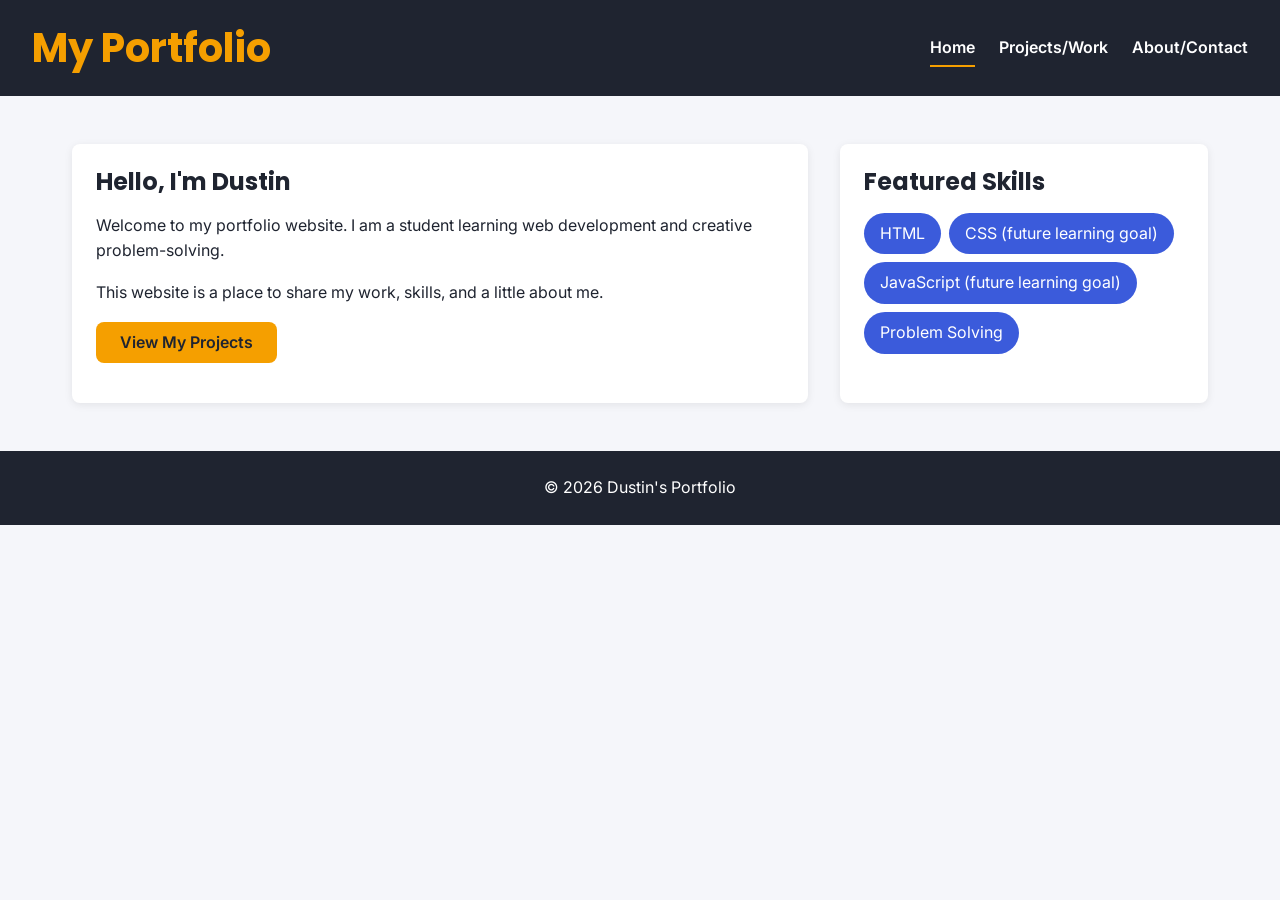
<file: index.html>
<!DOCTYPE html>
<html lang="en">
<head>
    <meta charset="UTF-8">
    <meta name="viewport" content="width=device-width, initial-scale=1.0">
    <title>My Portfolio - Home</title>
    <link rel="preconnect" href="https://fonts.googleapis.com">
    <link rel="preconnect" href="https://fonts.gstatic.com" crossorigin>
    <link href="https://fonts.googleapis.com/css2?family=Inter:wght@400;600&family=Poppins:wght@600;700&display=swap" rel="stylesheet">
    <link rel="stylesheet" href="style.css">
</head>
<body>
    <a class="skip-link" href="#main">Skip to main content</a>
    <header id="home">
        <h1>My Portfolio</h1>
        <nav aria-label="Main navigation">
            <ul>
                <li><a href="index.html" aria-current="page">Home</a></li>
                <li><a href="projects.html">Projects/Work</a></li>
                <li><a href="about.html">About/Contact</a></li>
            </ul>
        </nav>
    </header>

    <main id="main">
        <section class="card hero">
            <h2>Hello, I'm Dustin</h2>
            <p>Welcome to my portfolio website. I am a student learning web development and creative problem-solving.</p>
            <p>This website is a place to share my work, skills, and a little about me.</p>
            <p><a class="button" href="projects.html">View My Projects</a></p>
        </section>

        <section class="card skills">
            <h2>Featured Skills</h2>
            <ul>
                <li>HTML</li>
                <li>CSS (future learning goal)</li>
                <li>JavaScript (future learning goal)</li>
                <li>Problem Solving</li>
            </ul>
        </section>
    </main>

    <footer>
        <p>&copy; 2026 Dustin's Portfolio</p>
    </footer>
</body>
</html>
</file>
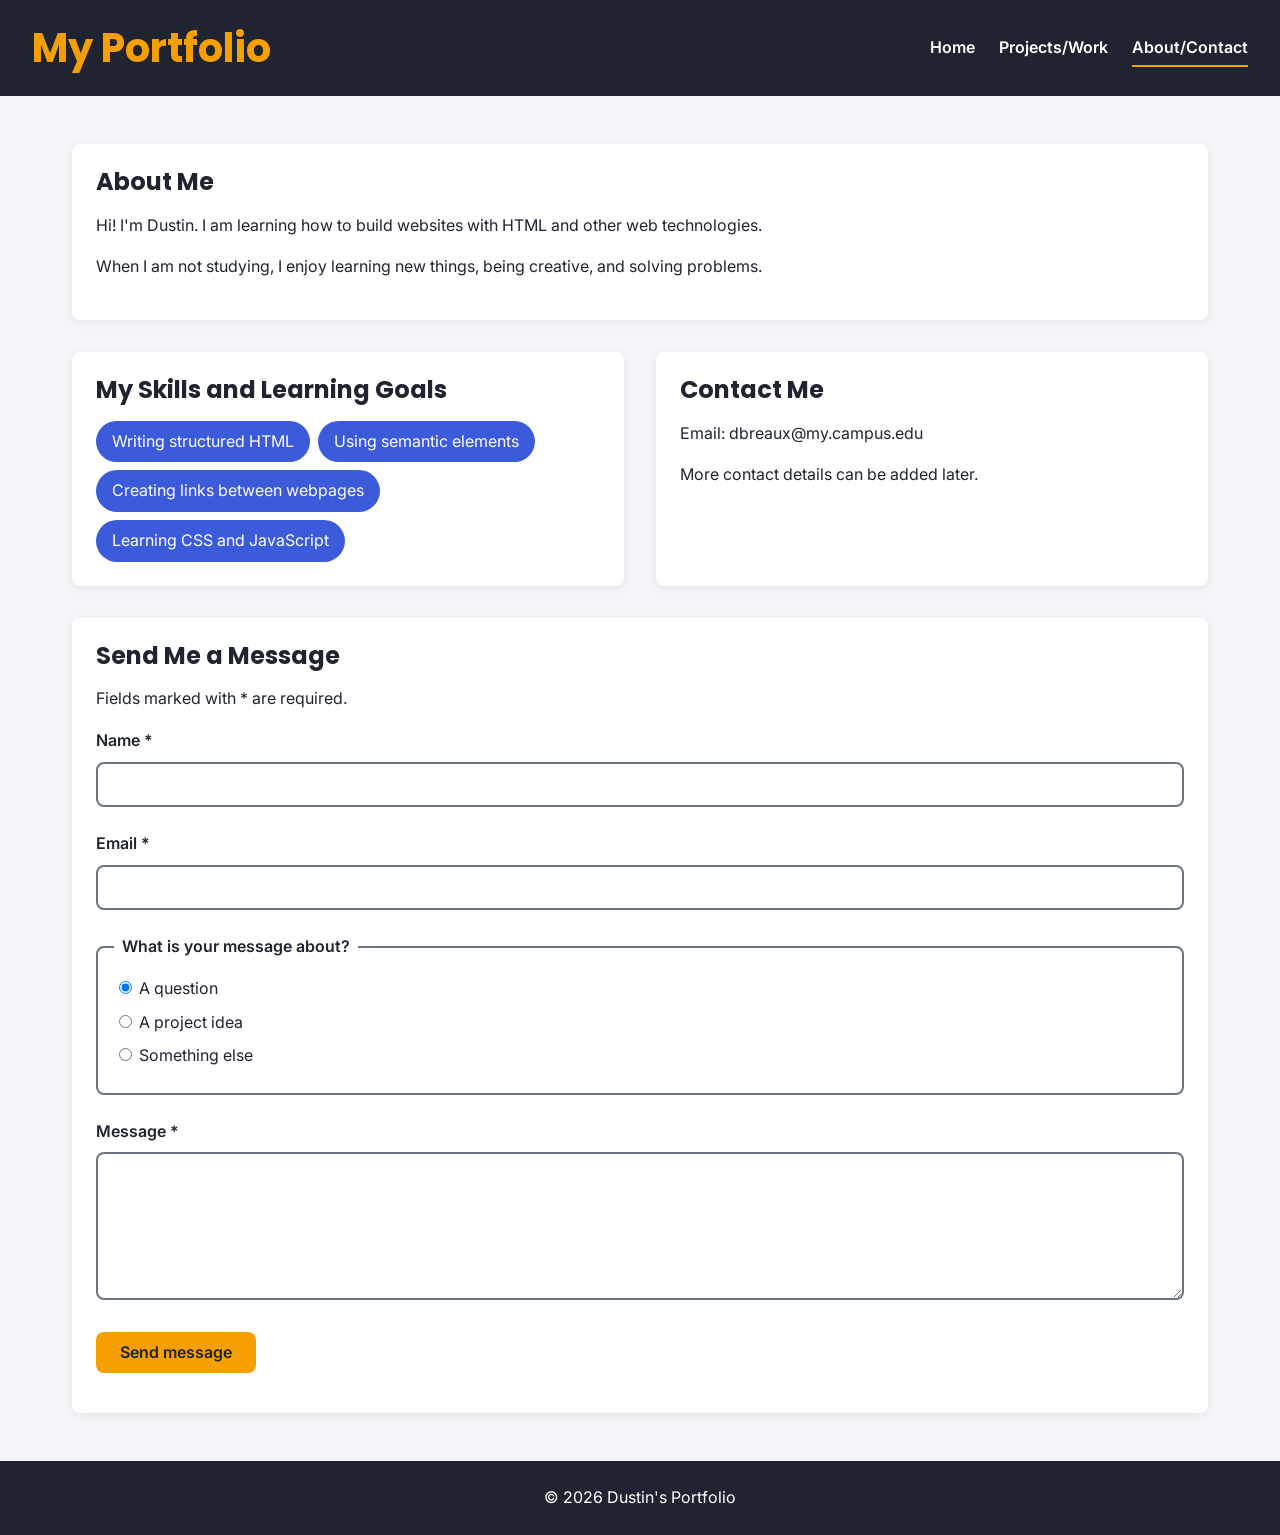
<file: about.html>
<!DOCTYPE html>
<html lang="en">
<head>
    <meta charset="UTF-8">
    <meta name="viewport" content="width=device-width, initial-scale=1.0">
    <title>My Portfolio - About and Contact</title>
    <link rel="preconnect" href="https://fonts.googleapis.com">
    <link rel="preconnect" href="https://fonts.gstatic.com" crossorigin>
    <link href="https://fonts.googleapis.com/css2?family=Inter:wght@400;600&family=Poppins:wght@600;700&display=swap" rel="stylesheet">
    <link rel="stylesheet" href="style.css">
    <script src="script.js" defer></script>
</head>
<body>
    <a class="skip-link" href="#main">Skip to main content</a>
    <header id="home">
        <h1>My Portfolio</h1>
        <nav aria-label="Main navigation">
            <ul>
               <li><a href="index.html">Home</a></li>
               <li><a href="projects.html">Projects/Work</a></li>
               <li><a href="about.html" aria-current="page">About/Contact</a></li>
            </ul>
        </nav>
    </header>

    <main id="main" class="about-grid">
        <section class="card full-width">
            <h2>About Me</h2>
            <p>Hi! I'm Dustin. I am learning how to build websites with HTML and other web technologies.</p>
            <p>When I am not studying, I enjoy learning new things, being creative, and solving problems.</p>
        </section>

        <section class="card skills">
            <h2>My Skills and Learning Goals</h2>
            <ul>
                <li>Writing structured HTML</li>
                <li>Using semantic elements</li>
                <li>Creating links between webpages</li>
                <li>Learning CSS and JavaScript</li>
            </ul>
        </section>

        <section class="card">
            <h2>Contact Me</h2>
            <p>Email: dbreaux@my.campus.edu</p>
            <p>More contact details can be added later.</p>
        </section>
        <section class="card full-width" aria-labelledby="form-heading">
  <h2 id="form-heading">Send Me a Message</h2>
  <p>Fields marked with * are required.</p>

  <form id="contact-form" novalidate>
    <div class="field">
      <label for="name">Name *</label>
      <input type="text" id="name" name="name" autocomplete="name" required aria-describedby="name-error">
      <p class="error-message" id="name-error" hidden></p>
    </div>

    <div class="field">
      <label for="email">Email *</label>
      <input type="email" id="email" name="email" autocomplete="email" required aria-describedby="email-error">
      <p class="error-message" id="email-error" hidden></p>
    </div>

    <fieldset>
      <legend>What is your message about?</legend>
      <label class="choice"><input type="radio" name="topic" value="question" checked> A question</label>
      <label class="choice"><input type="radio" name="topic" value="project"> A project idea</label>
      <label class="choice"><input type="radio" name="topic" value="other"> Something else</label>
    </fieldset>

    <div class="field">
      <label for="message">Message *</label>
      <textarea id="message" name="message" rows="5" required aria-describedby="message-error"></textarea>
      <p class="error-message" id="message-error" hidden></p>
    </div>

    <button type="submit" class="button">Send message</button>
    <p id="form-status" role="status" tabindex="-1"></p>
  </form>
</section>
    </main>

    <footer>
        <p>&copy; 2026 Dustin's Portfolio</p>
    </footer>
</body>
</html>
</file>
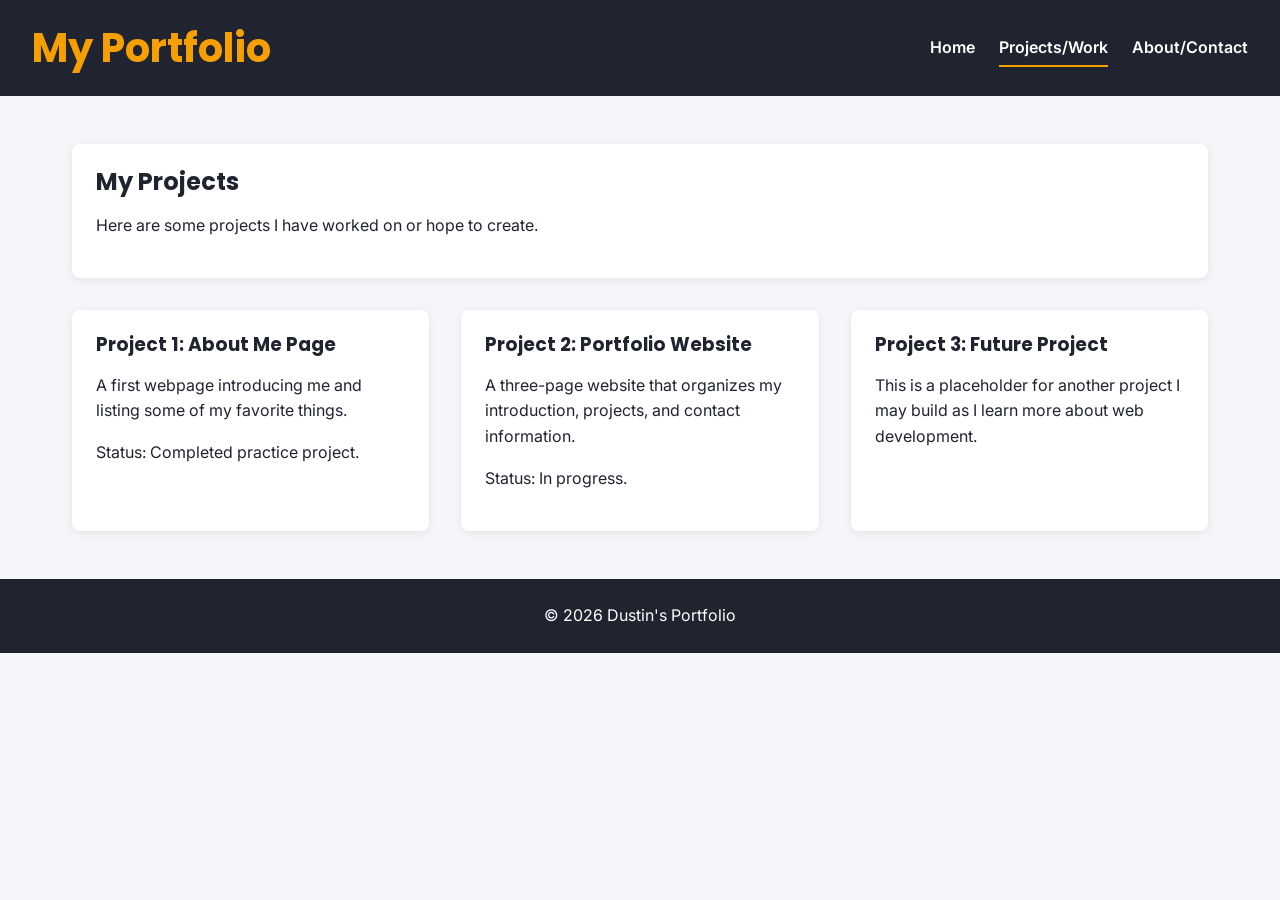
<file: projects.html>
<!DOCTYPE html>
<html lang="en">
<head>
    <meta charset="UTF-8">
    <meta name="viewport" content="width=device-width, initial-scale=1.0">
    <title>My Portfolio - Projects</title>
    <link rel="preconnect" href="https://fonts.googleapis.com">
    <link rel="preconnect" href="https://fonts.gstatic.com" crossorigin>
    <link href="https://fonts.googleapis.com/css2?family=Inter:wght@400;600&family=Poppins:wght@600;700&display=swap" rel="stylesheet">
    <link rel="stylesheet" href="style.css">
</head>
<body>
    <a class="skip-link" href="#main">Skip to main content</a>
    <header id="home">
        <h1>My Portfolio</h1>
        <nav aria-label="Main navigation">
            <ul>
               <li><a href="index.html">Home</a></li>
               <li><a href="projects.html" aria-current="page">Projects/Work</a></li>
               <li><a href="about.html">About/Contact</a></li>
            </ul>
        </nav>
    </header>

    <main id="main" class="projects-grid">
        <section class="card full-width">
            <h2>My Projects</h2>
            <p>Here are some projects I have worked on or hope to create.</p>
        </section>

        <section class="card">
            <h3>Project 1: About Me Page</h3>
            <p>A first webpage introducing me and listing some of my favorite things.</p>
            <p>Status: Completed practice project.</p>
        </section>

        <section class="card">
            <h3>Project 2: Portfolio Website</h3>
            <p>A three-page website that organizes my introduction, projects, and contact information.</p>
            <p>Status: In progress.</p>
        </section>

        <section class="card">
            <h3>Project 3: Future Project</h3>
            <p>This is a placeholder for another project I may build as I learn more about web development.</p>
        </section>
    </main>

    <footer>
        <p>&copy; 2026 Dustin's Portfolio</p>
    </footer>
</body>
</html>
</file>
<file: style.css>
/* ---------- Design tokens ---------- */
:root {
  --color-bg: #f5f6fa;
  --color-surface: #ffffff;
  --color-text: #1f2430;
  --color-primary: #3b5bdb;
  --color-accent: #f59f00;
  --color-dark: #1f2430;

  --font-heading: "Poppins", sans-serif;
  --font-body: "Inter", sans-serif;

  /* 8px spacing system */
  --space-1: 8px;
  --space-2: 16px;
  --space-3: 24px;
  --space-4: 32px;
  --space-6: 48px;
}

/* ---------- Base (type selectors) ---------- */
* { box-sizing: border-box; }

body {
  margin: 0;
  font-family: var(--font-body);
  background: var(--color-bg);
  color: var(--color-text);
  line-height: 1.6;
}

h1, h2, h3 {
  font-family: var(--font-heading);
  line-height: 1.2;
  margin: 0 0 var(--space-2);
}

p { margin: 0 0 var(--space-2); }
img { max-width: 100%; height: auto; display: block; }
a { color: var(--color-primary); }

/* ---------- Header and nav (mobile: stacked) ---------- */
header {
  display: flex;
  flex-direction: column;
  gap: var(--space-2);
  padding: var(--space-3) var(--space-2);
  background: var(--color-dark);
  color: #fff;
}

#home h1 { color: var(--color-accent); margin: 0; }   /* ID selector */

nav ul {
  display: flex;
  flex-wrap: wrap;
  gap: var(--space-1) var(--space-3);
  list-style: none;
  margin: 0;
  padding: 0;
}

nav a {
  color: #fff;
  text-decoration: none;
  font-weight: 600;
  padding: var(--space-1) 0;
}
nav a:hover { color: var(--color-accent); }

/* ---------- Main layout (mobile: one column) ---------- */
main {
  display: grid;
  grid-template-columns: minmax(0, 1fr);
  gap: var(--space-3);
  max-width: 1200px;
  margin: 0 auto;
  padding: var(--space-3) var(--space-2);
}

/* ---------- Components (class selectors) ---------- */
.card {
  background: var(--color-surface);
  padding: var(--space-3);
  border-radius: 8px;
  box-shadow: 0 2px 8px rgba(0, 0, 0, 0.08);
}

.full-width { grid-column: 1 / -1; }

.button {
  display: inline-block;
  background: var(--color-accent);
  color: var(--color-dark);
  padding: var(--space-1) var(--space-3);
  border-radius: 8px;
  font-weight: 600;
  text-decoration: none;
}

.skills ul {
  display: flex;
  flex-wrap: wrap;
  gap: var(--space-1);
  list-style: none;
  margin: 0;
  padding: 0;
}

.skills li {
  background: var(--color-primary);
  color: #fff;
  padding: var(--space-1) var(--space-2);
  border-radius: 999px;
}

footer {
  padding: var(--space-3) var(--space-2);
  background: var(--color-dark);
  color: #fff;
  text-align: center;
}
footer p { margin: 0; }

/* ---------- Tablet: nav beside title, two columns ---------- */
@media (min-width: 768px) {
  header {
    flex-direction: row;
    justify-content: space-between;
    align-items: center;
    padding: var(--space-3) var(--space-4);
  }
  main {
    grid-template-columns: repeat(2, minmax(0, 1fr));
    padding: var(--space-4);
  }
  h1 { font-size: 2.5rem; }
}

/* ---------- Desktop ---------- */
@media (min-width: 1200px) {
  main {
    grid-template-columns: 2fr 1fr;
    gap: var(--space-4);
    padding: var(--space-6) var(--space-4);
  }
  .projects-grid { grid-template-columns: repeat(3, minmax(0, 1fr)); }
  .about-grid    { grid-template-columns: repeat(2, minmax(0, 1fr)); }
}
/* add to style.css */
.skip-link {
  position: absolute;
  left: var(--space-2);
  top: -48px;
  background: var(--color-accent);
  color: var(--color-dark);
  padding: var(--space-1) var(--space-2);
  border-radius: 8px;
  z-index: 10;
}
.skip-link:focus { top: var(--space-1); }
a:focus-visible,
  button:focus-visible,
  input:focus-visible,
  textarea:focus-visible {
  outline: 3px solid var(--color-dark);
  outline-offset: 4px;
}
header a:focus-visible { outline-color: var(--color-accent); }
nav a[aria-current="page"] { border-bottom: 2px solid var(--color-accent); }
/* ---------- Contact form ---------- */
.field { margin-bottom: var(--space-3); }

label { display: block; font-weight: 600; margin-bottom: var(--space-1); }

input[type="text"], input[type="email"], textarea {
  width: 100%;
  padding: var(--space-1) var(--space-2);
  font: inherit;
  color: var(--color-text);
  background: #fff;
  border: 2px solid #6b7280;
  border-radius: 8px;
}

fieldset { border: 2px solid #6b7280; border-radius: 8px; padding: var(--space-2); margin: 0 0 var(--space-3); }
legend { font-weight: 600; padding: 0 var(--space-1); }
.choice { display: block; font-weight: 400; margin-bottom: var(--space-1); }

.error-message { color: #b42318; font-weight: 600; margin: var(--space-1) 0 0; }
input[aria-invalid="true"], textarea[aria-invalid="true"] { border: 3px solid #b42318; }

button.button { border: 0; font: inherit; font-weight: 600; cursor: pointer; }
</file>
